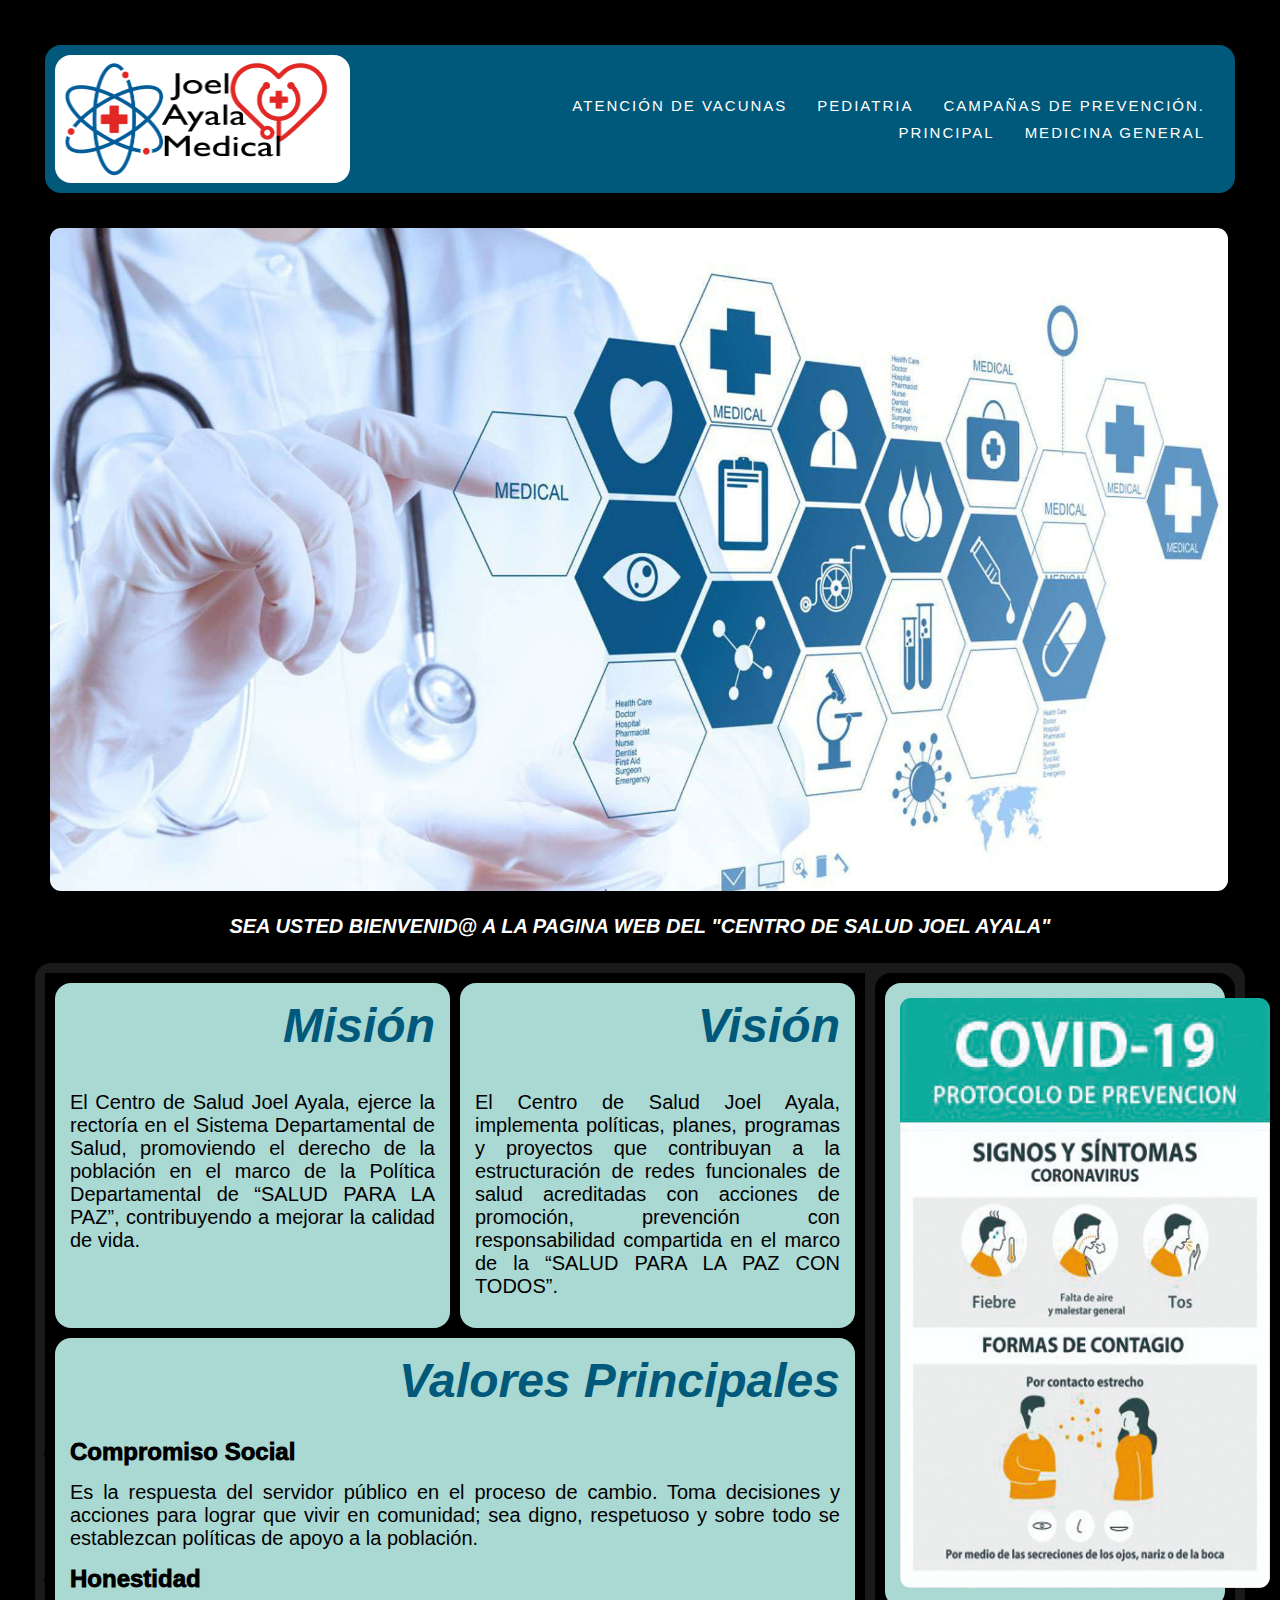
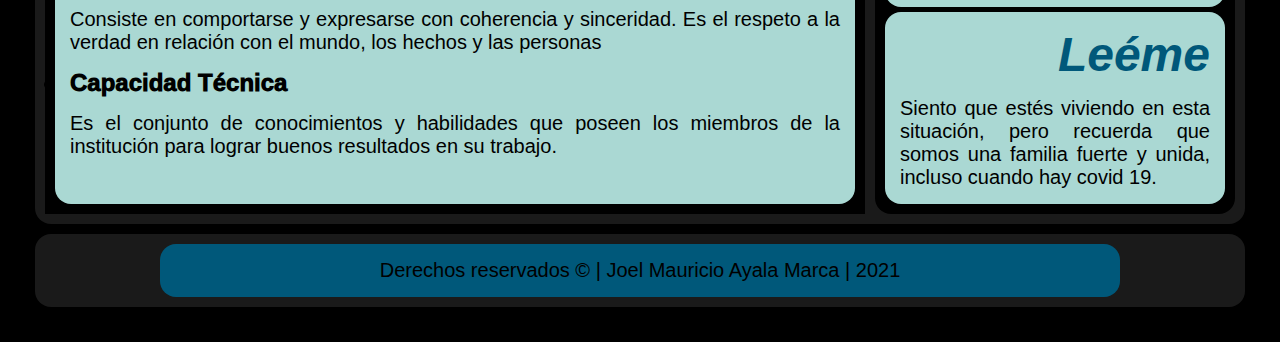
<file: index.html>
<!DOCTYPE html>
<html lang="en">
  <head>
    <meta charset="UTF-8" />
    <meta http-equiv="X-UA-Compatible" content="IE=edge" />
    <meta name="viewport" content="width=device-width, initial-scale=1.0" />
    <link rel="stylesheet" href="estilos/styles.css" />
    <title>Centro de Salud Joel Ayala</title>
  </head>
  <body>
    <div class="padre">
      <header class="header">
        <div class="menu">
          <img src="img/logo.png"/>

          <nav class="nav">
            <a href="pagsec/camp.html"> Campañas de Prevención. </a>
            <a href="pagsec/ped.html"> Pediatria </a>
            <a href="pagsec/atvac.html"> Atención de Vacunas </a>
            <a href="pagsec/medgral.html"> Medicina General </a>
            <a href="index.html"> Principal </a>
          </nav>
          
      </header>
      <div class="texto-principal">
        <img src="img/docpant.jpg"/>
        <h1> SEA USTED BIENVENID@ A LA PAGINA WEB DEL "CENTRO DE SALUD JOEL AYALA" </h1>
      </div>
      <section class="section">
        <div class="articulos">
          
          <article class="article">
           <h1>Misión</h1> <br>
              <p> 
              El Centro de Salud Joel Ayala, ejerce la rectoría en el Sistema Departamental de Salud, promoviendo el derecho de la población en el marco de la Política Departamental de “SALUD PARA LA PAZ”, contribuyendo a mejorar la calidad de vida.
              </p>
          </article>
          <article class="article">
            <h1>Visión</h1> <br>
              <p> 
                El Centro de Salud Joel Ayala, implementa políticas, planes, programas y proyectos que contribuyan a la estructuración de redes funcionales de salud acreditadas con acciones de promoción, prevención con responsabilidad compartida en el marco de la “SALUD PARA LA PAZ CON TODOS”.
              </p>
          </article>

          <nav class="navegacion">
           <h1>
             Valores Principales
           </h1>
           <p>
             <li>Compromiso Social</li>
             <p>
              Es la respuesta del servidor público en el proceso de cambio. Toma decisiones y acciones para lograr que vivir en comunidad; sea digno, respetuoso y sobre todo se establezcan políticas de apoyo a la población.
             </p>
             <li>Honestidad</li>
             <p>
              Consiste en comportarse y expresarse con coherencia y sinceridad. Es el respeto a la verdad en relación con el mundo, los hechos y las personas
             </p>
             <li>Capacidad Técnica</li>
             <p>
              Es el conjunto de conocimientos y habilidades que poseen los miembros de la institución para lograr buenos resultados en su trabajo.
             </p>
           </p>
         
          </nav>
        </div>
        <aside class="aside">
          <div class="publicidad">
            <img src="img/pub1.jpg"/>
          </div>
          <div class="publicidad">
            
            <h1>Leéme</h1>
            <p>
              Siento que estés viviendo en esta situación, pero recuerda que somos una familia fuerte y unida, incluso cuando hay covid 19.
            </p>
          </div>
        </aside>
      </section>
      <footer class="footer">
        <nav class="pie">
          <p>
            Derechos reservados © | Joel Mauricio Ayala Marca | 2021
          </p>
        </nav>
      </footer>
    </div>
  </body>
</html>
</file>
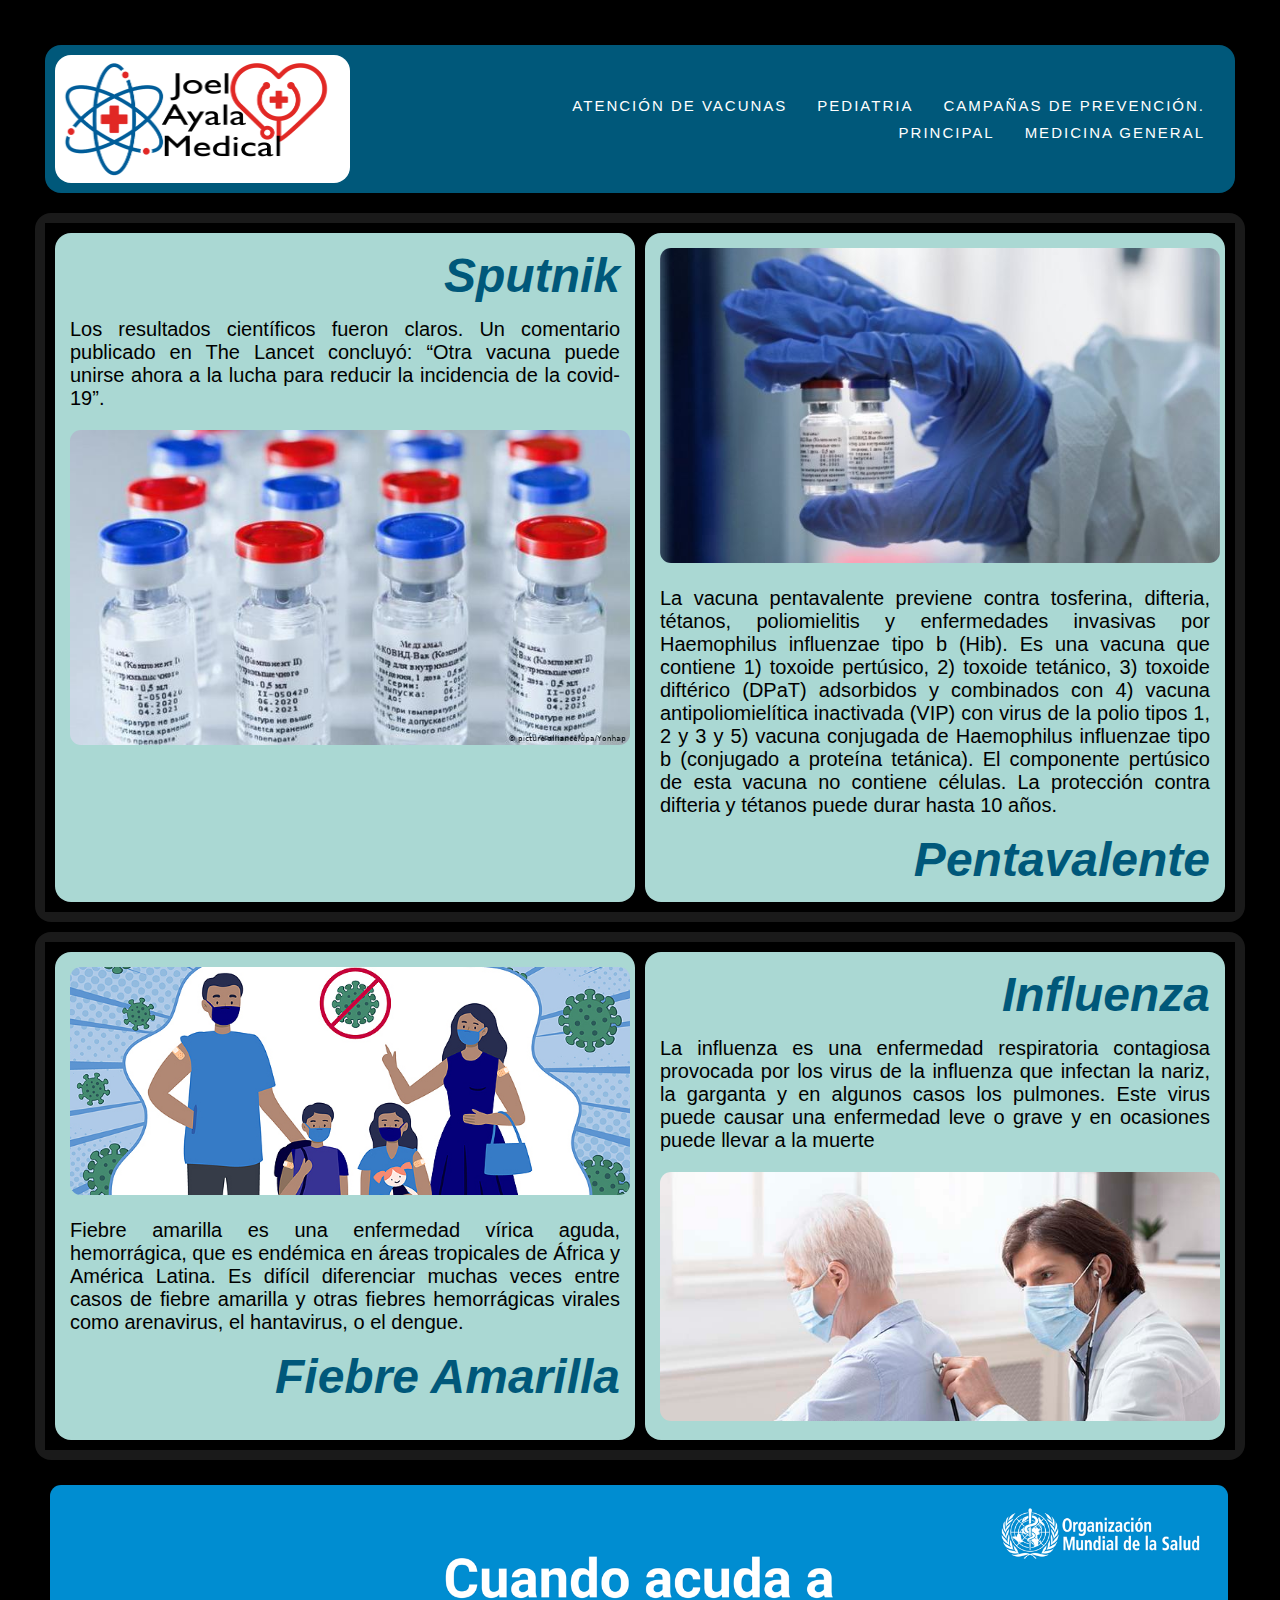
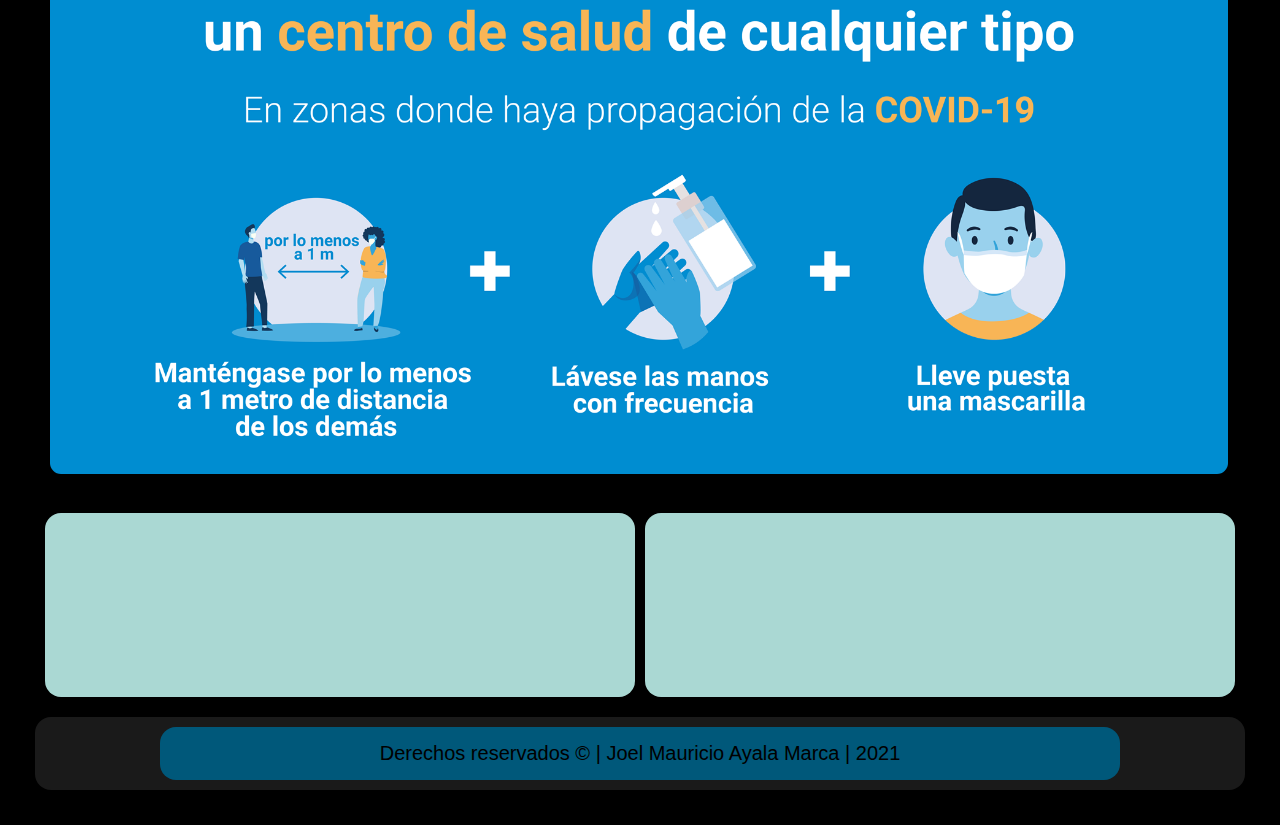
<file: pagsec/atvac.html>
<!DOCTYPE html>
<html lang="en">
  <head>
    <meta charset="UTF-8" />
    <meta http-equiv="X-UA-Compatible" content="IE=edge" />
    <meta name="viewport" content="width=device-width, initial-scale=1.0" />
    <link rel="stylesheet" href="../estilos/atvac.css" />
    <title>Atención Vacunas</title>
  </head>
  <body>
    <div class="padre">
      <header class="header">
        <div class="menu">
          <img src="../img/logo.png"/>

          <nav class="nav">
            <a href="camp.html"> Campañas de Prevención. </a>
            <a href="ped.html"> Pediatria </a>
            <a href="atvac.html"> Atención de Vacunas </a>
            <a href="medgral.html"> Medicina General </a>
            <a href="../index.html"> Principal </a>
          </nav>
          
      </header>
      
      <section class="section">
        <div class="articulos">
          <article class="article">
            <h1> Sputnik </h1>
            <p>
                Los resultados científicos fueron claros. Un comentario publicado en The Lancet concluyó: “Otra vacuna puede unirse ahora a la lucha para reducir la incidencia de la covid-19”. </p>
            <img src="../img/sput.jpg"/>
          </article>
          <article class="article">
            <img src="../img/pent.jpg" alt=""/>
            <p>La vacuna pentavalente previene contra tosferina, difteria, tétanos, poliomielitis y enfermedades invasivas por Haemophilus influenzae tipo b (Hib). Es una vacuna que contiene 1) toxoide pertúsico, 2) toxoide tetánico, 3) toxoide diftérico (DPaT) adsorbidos y combinados con 4) vacuna antipoliomielítica inactivada (VIP) con virus de la polio tipos 1, 2 y 3 y 5) vacuna conjugada de Haemophilus influenzae tipo b (conjugado a proteína tetánica). El componente pertúsico de esta vacuna no contiene células. La protección contra difteria y tétanos puede durar hasta 10 años. </p>
              <h1>Pentavalente
              </h1>
          </article>
        </div>
        
      </section>
      <section class="section">
        <div class="articulos">
          
          <article class="article">
            <img src="../img/flu-vaccine-more-important-775x315px.jpg" alt=""/>
            <p>Fiebre amarilla es una enfermedad vírica aguda, hemorrágica, que es endémica en áreas tropicales de África y América Latina. Es difícil diferenciar muchas veces entre casos de fiebre amarilla y otras fiebres hemorrágicas virales como arenavirus, el hantavirus, o el dengue.</p>
              <h1>
                Fiebre Amarilla
              </h1>
          </article>
          <article class="article">
            <h1> Influenza</h1>
            <p>La influenza es una enfermedad respiratoria contagiosa provocada por los virus de la influenza que infectan la nariz, la garganta y en algunos casos los pulmones. Este virus puede causar una enfermedad leve o grave y en ocasiones puede llevar a la muerte </p>
            <img src="../img/fie.jpg"/>
          </article>
        </div>
        
      </section>
     
        
      </section>
      <div class="texto-principal">
        <img src="../img/prev.png"/>
      </div>

      <div class="articulos">
        <article class="article">
            <iframe class="vd" src="https://www.youtube.com/embed/Jz3ydQV5HpI" title="YouTube video player" frameborder="0" allow="accelerometer; autoplay; clipboard-write; encrypted-media; gyroscope; picture-in-picture" allowfullscreen></iframe></article>
        <article class="article">
            <iframe class="vd" src="https://www.youtube.com/embed/eWMQWPQ8k1Y" title="YouTube video player" frameborder="0" allow="accelerometer; autoplay; clipboard-write; encrypted-media; gyroscope; picture-in-picture" allowfullscreen></iframe>
        </article>
      </div>

      <footer class="footer">
        <nav class="pie">
          <p>
            Derechos reservados © | Joel Mauricio Ayala Marca | 2021
          </p>
        </nav>
      </footer>
    </div>
  </body>
</html>
</file>
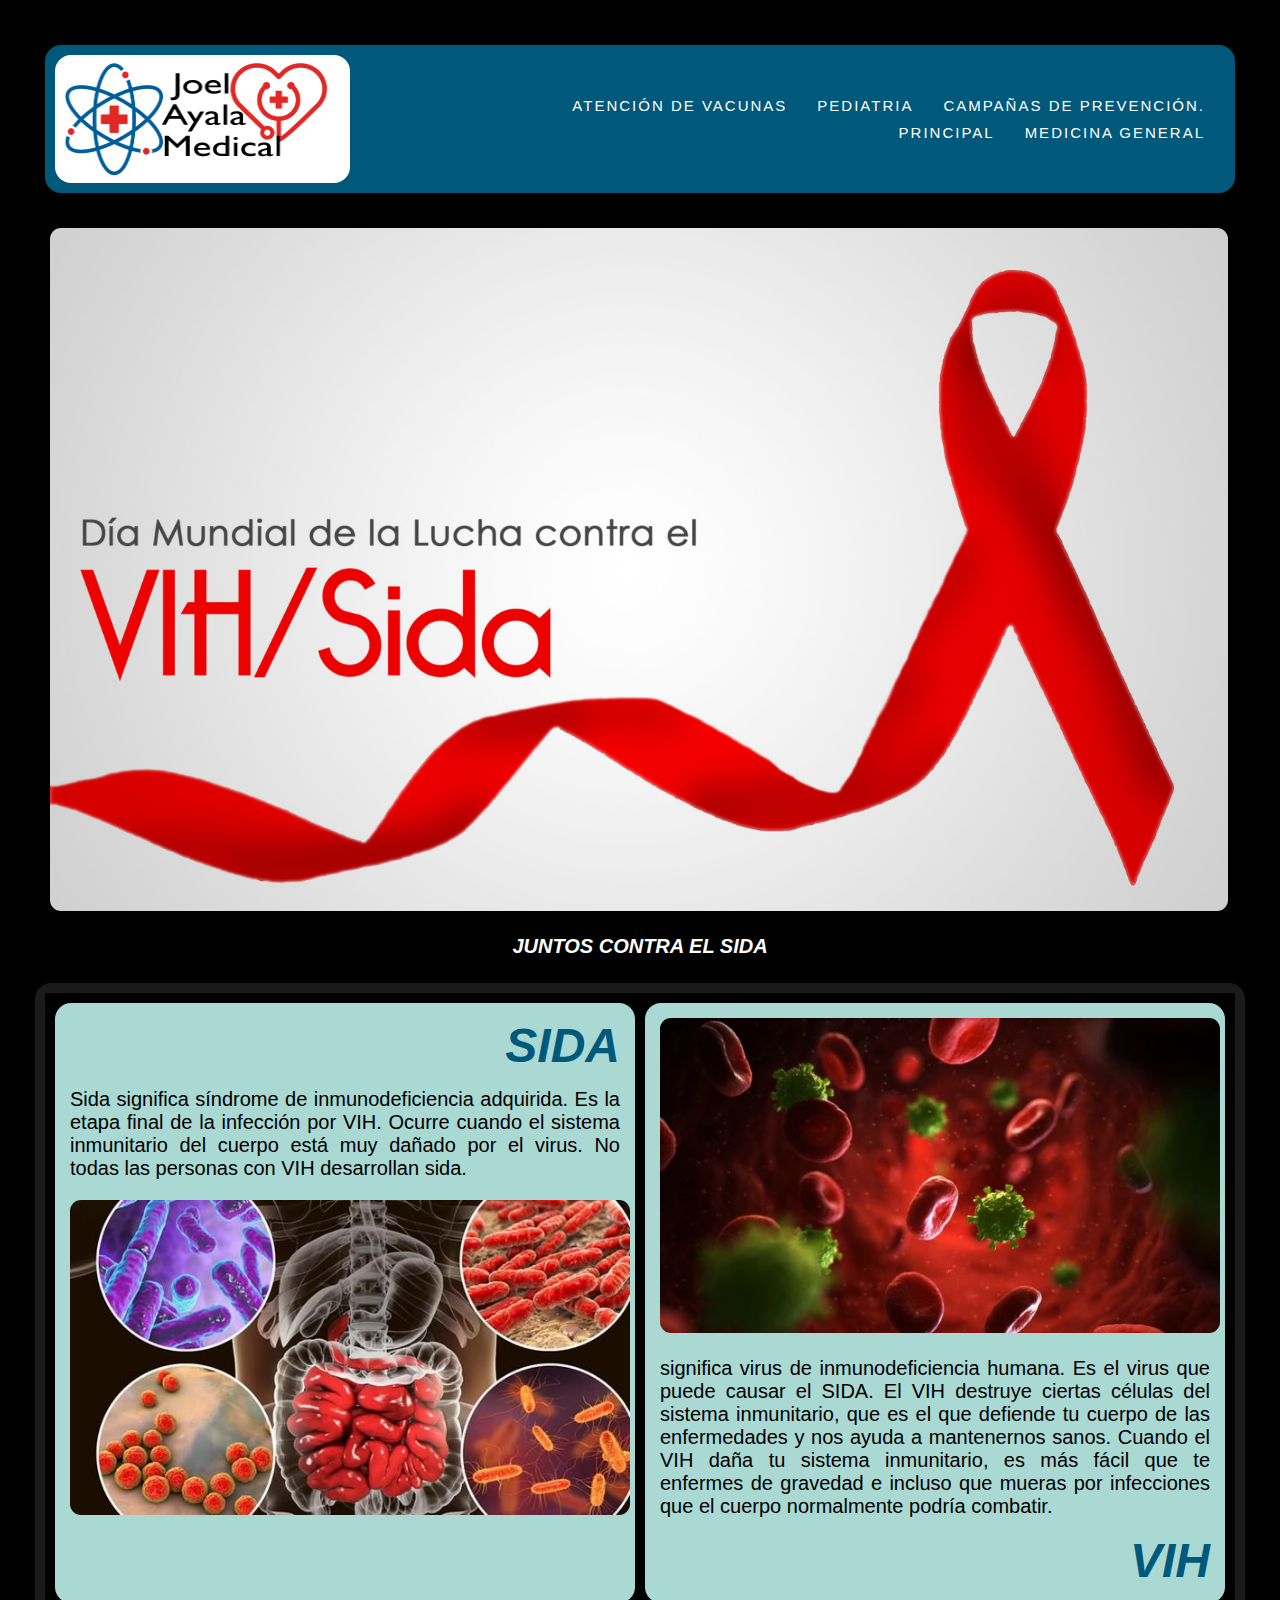
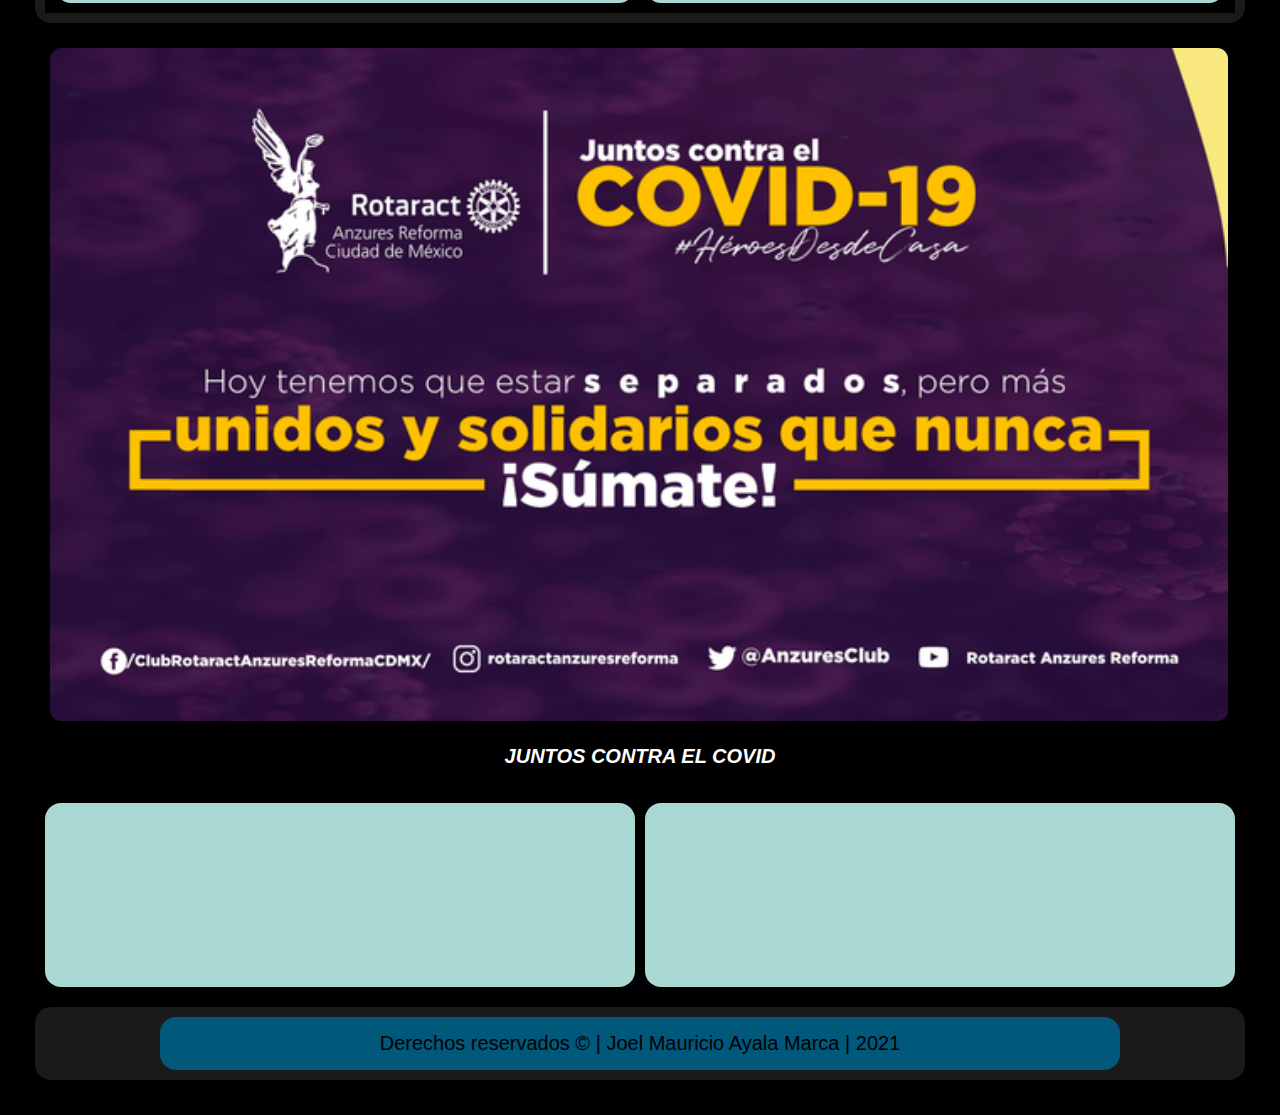
<file: pagsec/camp.html>
<!DOCTYPE html>
<html lang="en">
  <head>
    <meta charset="UTF-8" />
    <meta http-equiv="X-UA-Compatible" content="IE=edge" />
    <meta name="viewport" content="width=device-width, initial-scale=1.0" />
    <link rel="stylesheet" href="../estilos/camp.css" />
    <title>Campañas de prevención</title>
  </head>
  <body>
    <div class="padre">
      <header class="header">
        <div class="menu">
          <img src="../img/logo.png"/>

          <nav class="nav">
            <a href="camp.html"> Campañas de Prevención. </a>
            <a href="ped.html"> Pediatria </a>
            <a href="atvac.html"> Atención de Vacunas </a>
            <a href="medgral.html"> Medicina General </a>
            <a href="../index.html"> Principal </a>
          </nav>
          
      </header>
      
      <div class="texto-principal">
        <img src="../img/sid.jpg"/>
        <h1> JUNTOS CONTRA EL SIDA </h1>
      </div>

      <section class="section">
        <div class="articulos">
          <article class="article">
            <h1>SIDA</h1>
            <p>
                Sida significa síndrome de inmunodeficiencia adquirida. Es la etapa final de la infección por VIH. Ocurre cuando el sistema inmunitario del cuerpo está muy dañado por el virus. No todas las personas con VIH desarrollan sida.  </p>
            <img src="../img/sid2.jpg"/>
          </article>
          <article class="article">
            <img src="../img/sid3.jpg" alt=""/>
            <p>
                significa virus de inmunodeficiencia humana. Es el virus que puede causar el SIDA. El VIH destruye ciertas células del sistema inmunitario, que es el que defiende tu cuerpo de las enfermedades y nos ayuda a mantenernos sanos. Cuando el VIH daña tu sistema inmunitario, es más fácil que te enfermes de gravedad e incluso que mueras por infecciones que el cuerpo normalmente podría combatir.  </p>
              <h1>
                VIH
              </h1>
          </article>
        </div>
        
      </section>
      
      <div class="texto-principal">
        <img src="../img/gral.png"/>
        <h1> 
                JUNTOS CONTRA EL COVID
        </h1>
      </div>
      
      <div class="articulos">
        <article class="article">
            <iframe class="vd" src="https://www.youtube.com/embed/jFRFkncM0lk" title="YouTube video player" frameborder="0" allow="accelerometer; autoplay; clipboard-write; encrypted-media; gyroscope; picture-in-picture" allowfullscreen></iframe> </article>
        <article class="article">
            <iframe class="vd" src="https://www.youtube.com/embed/XLL9ygEm4fc" title="YouTube video player" frameborder="0" allow="accelerometer; autoplay; clipboard-write; encrypted-media; gyroscope; picture-in-picture" allowfullscreen></iframe>   </article>
      </div>
    

      


      <footer class="footer">
        <nav class="pie">
          <p>
            Derechos reservados © | Joel Mauricio Ayala Marca | 2021
          </p>
        </nav>
      </footer>
    </div>
  </body>
</html>
</file>
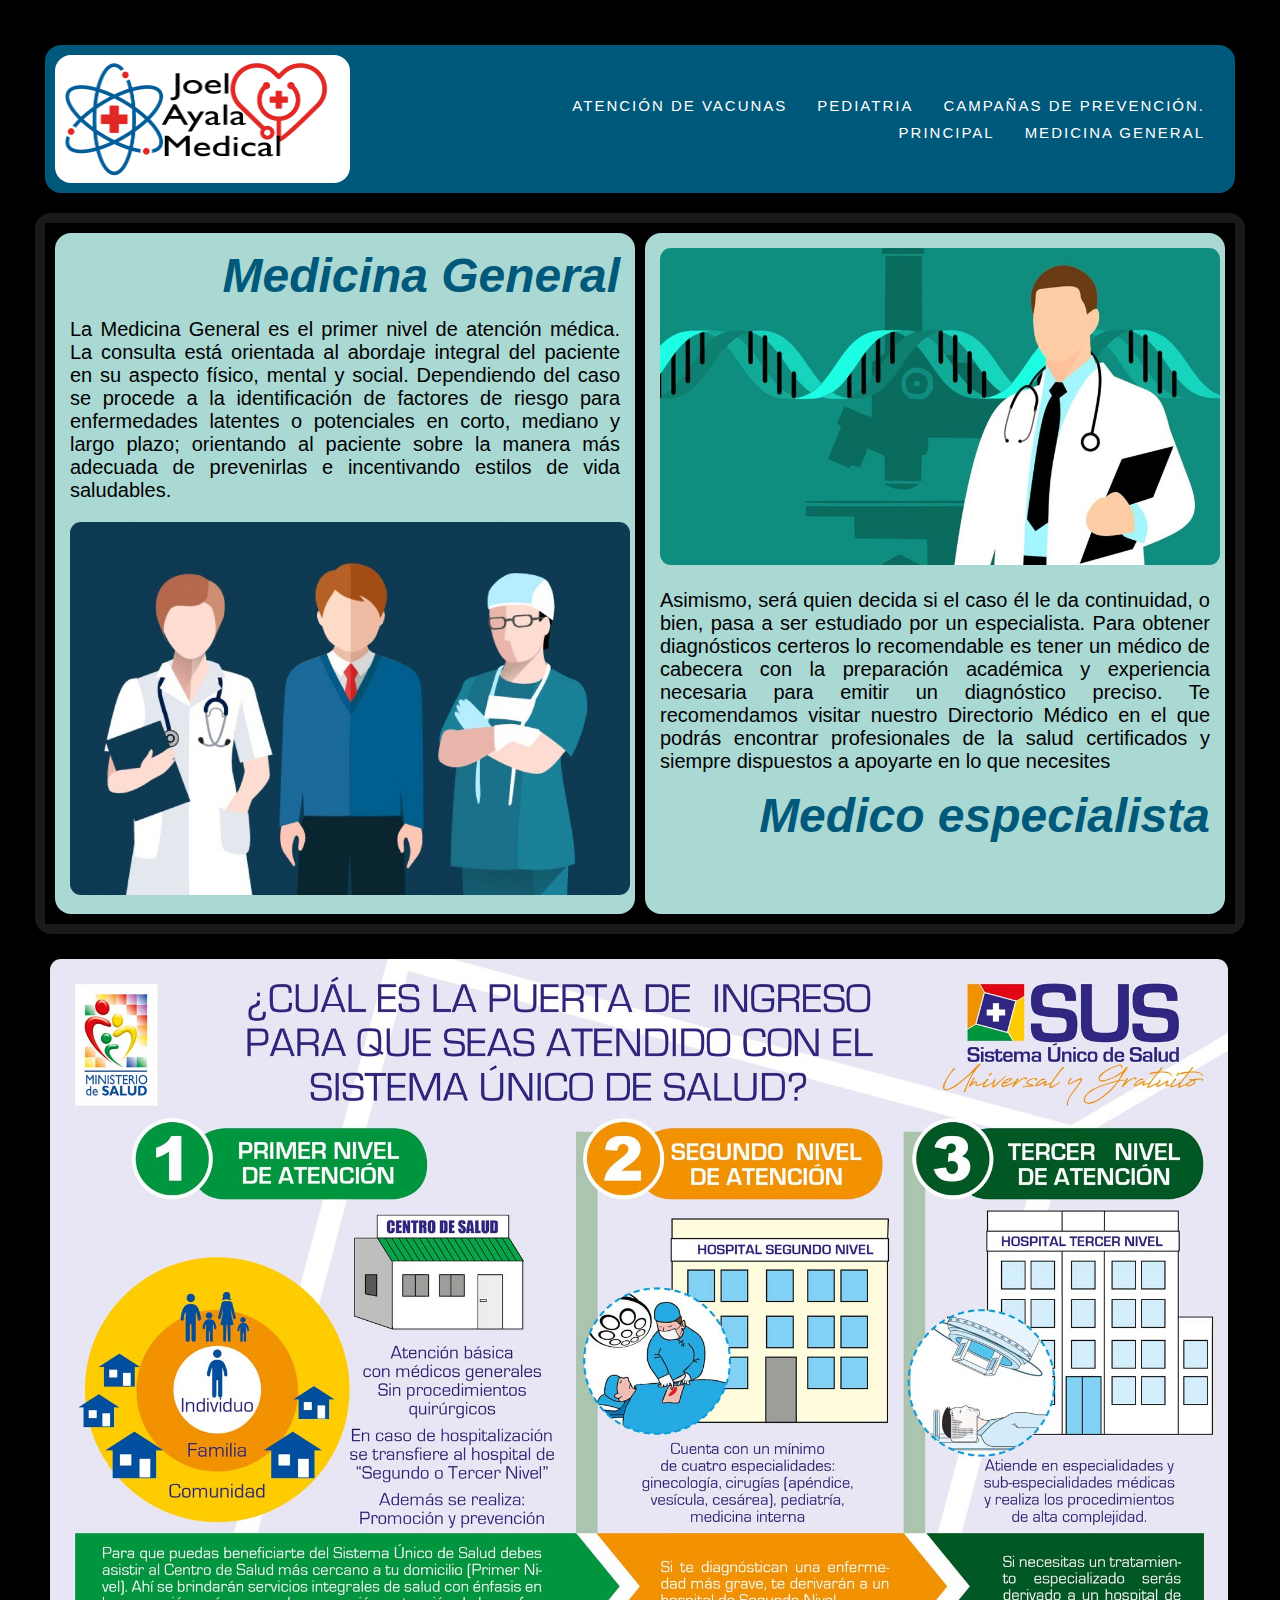
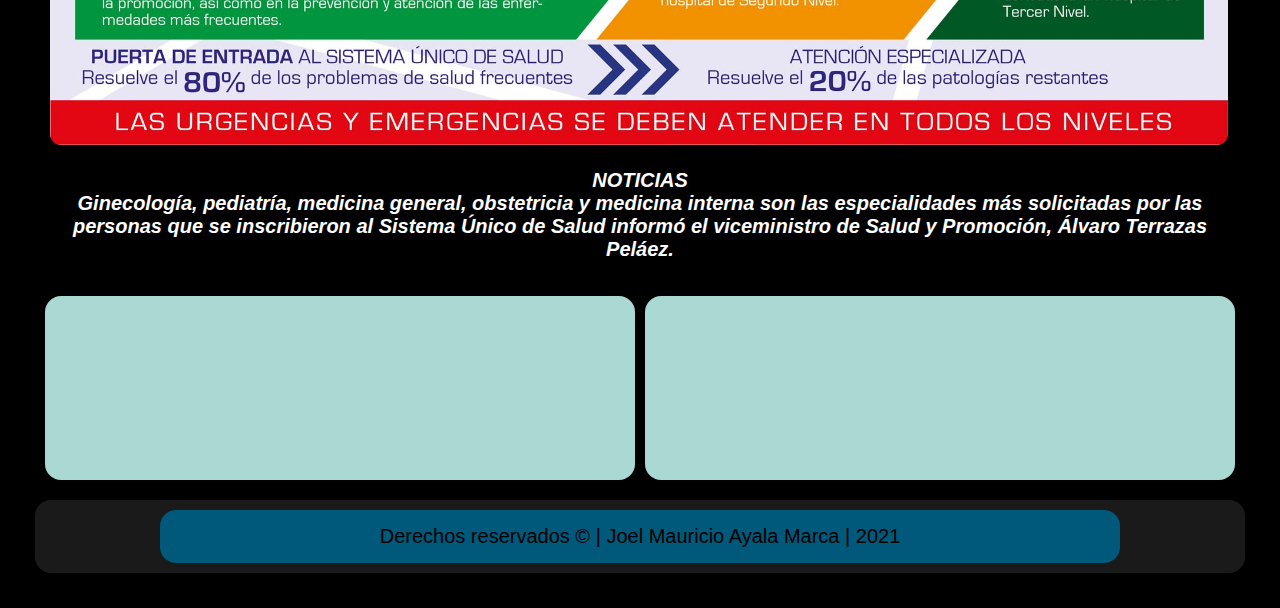
<file: pagsec/medgral.html>
<!DOCTYPE html>
<html lang="en">
  <head>
    <meta charset="UTF-8" />
    <meta http-equiv="X-UA-Compatible" content="IE=edge" />
    <meta name="viewport" content="width=device-width, initial-scale=1.0" />
    <link rel="stylesheet" href="../estilos/esmed.css" />
    <title>Medicina General</title>
  </head>
  <body>
    <div class="padre">
      <header class="header">
        <div class="menu">
          <img src="../img/logo.png"/>

          <nav class="nav">
            <a href="camp.html"> Campañas de Prevención. </a>
            <a href="ped.html"> Pediatria </a>
            <a href="atvac.html"> Atención de Vacunas </a>
            <a href="medgral.html"> Medicina General </a>
            <a href="../index.html"> Principal </a>
          </nav>
          
      </header>
      
      <section class="section">
        <div class="articulos">
          <article class="article">
            <h1>Medicina General</h1>
            <p>
              La Medicina General es el primer nivel de atención médica. La consulta está orientada al abordaje integral del paciente en su aspecto físico, mental y social. 

Dependiendo del caso se procede a la identificación de factores de riesgo para enfermedades latentes o potenciales en corto, mediano y largo plazo; orientando al paciente sobre la manera más adecuada de prevenirlas e incentivando estilos de vida saludables.
            </p>
            <img src="../img/med2.jpg"/>
          </article>
          <article class="article">
            <img src="../img/med3.jpg" alt=""/>
            <p>
              Asimismo, será quien decida si el caso él le da continuidad, o bien, pasa a ser estudiado por un especialista.

              Para obtener diagnósticos certeros lo recomendable es tener un médico de cabecera con la preparación académica y experiencia necesaria para emitir un diagnóstico preciso.
              
              Te recomendamos visitar nuestro Directorio Médico en el que podrás encontrar profesionales de la salud certificados y siempre dispuestos a apoyarte en lo que necesites
              </p>
              <h1>
                Medico especialista
              </h1>
          </article>
        </div>
        
      </section>
      <div class="texto-principal">
        <img src="../img/sus.jpg"/>
        <h1> NOTICIAS <br> Ginecología, pediatría, medicina general, obstetricia y medicina interna son las especialidades más solicitadas por las personas que se inscribieron al Sistema Único de Salud informó el viceministro de Salud y Promoción, Álvaro Terrazas Peláez. </h1>
        
      </div>

      <div class="articulos">
        <article class="article">
          <iframe class="vd" src="https://www.youtube.com/embed/6yTgUIbJRrQ" title="YouTube video player" frameborder="0" allow="accelerometer; autoplay; clipboard-write; encrypted-media; gyroscope; picture-in-picture" allowfullscreen></iframe>
        </article>
        <article class="article">
          <iframe class="vd" src="https://www.youtube.com/embed/ulcp9awmHjQ" title="YouTube video player" frameborder="0" allow="accelerometer; autoplay; clipboard-write; encrypted-media; gyroscope; picture-in-picture" allowfullscreen></iframe>
        </article>
      </div>

      <footer class="footer">
        <nav class="pie">
          <p>
            Derechos reservados © | Joel Mauricio Ayala Marca | 2021
          </p>
        </nav>
      </footer>
    </div>
  </body>
</html>
</file>
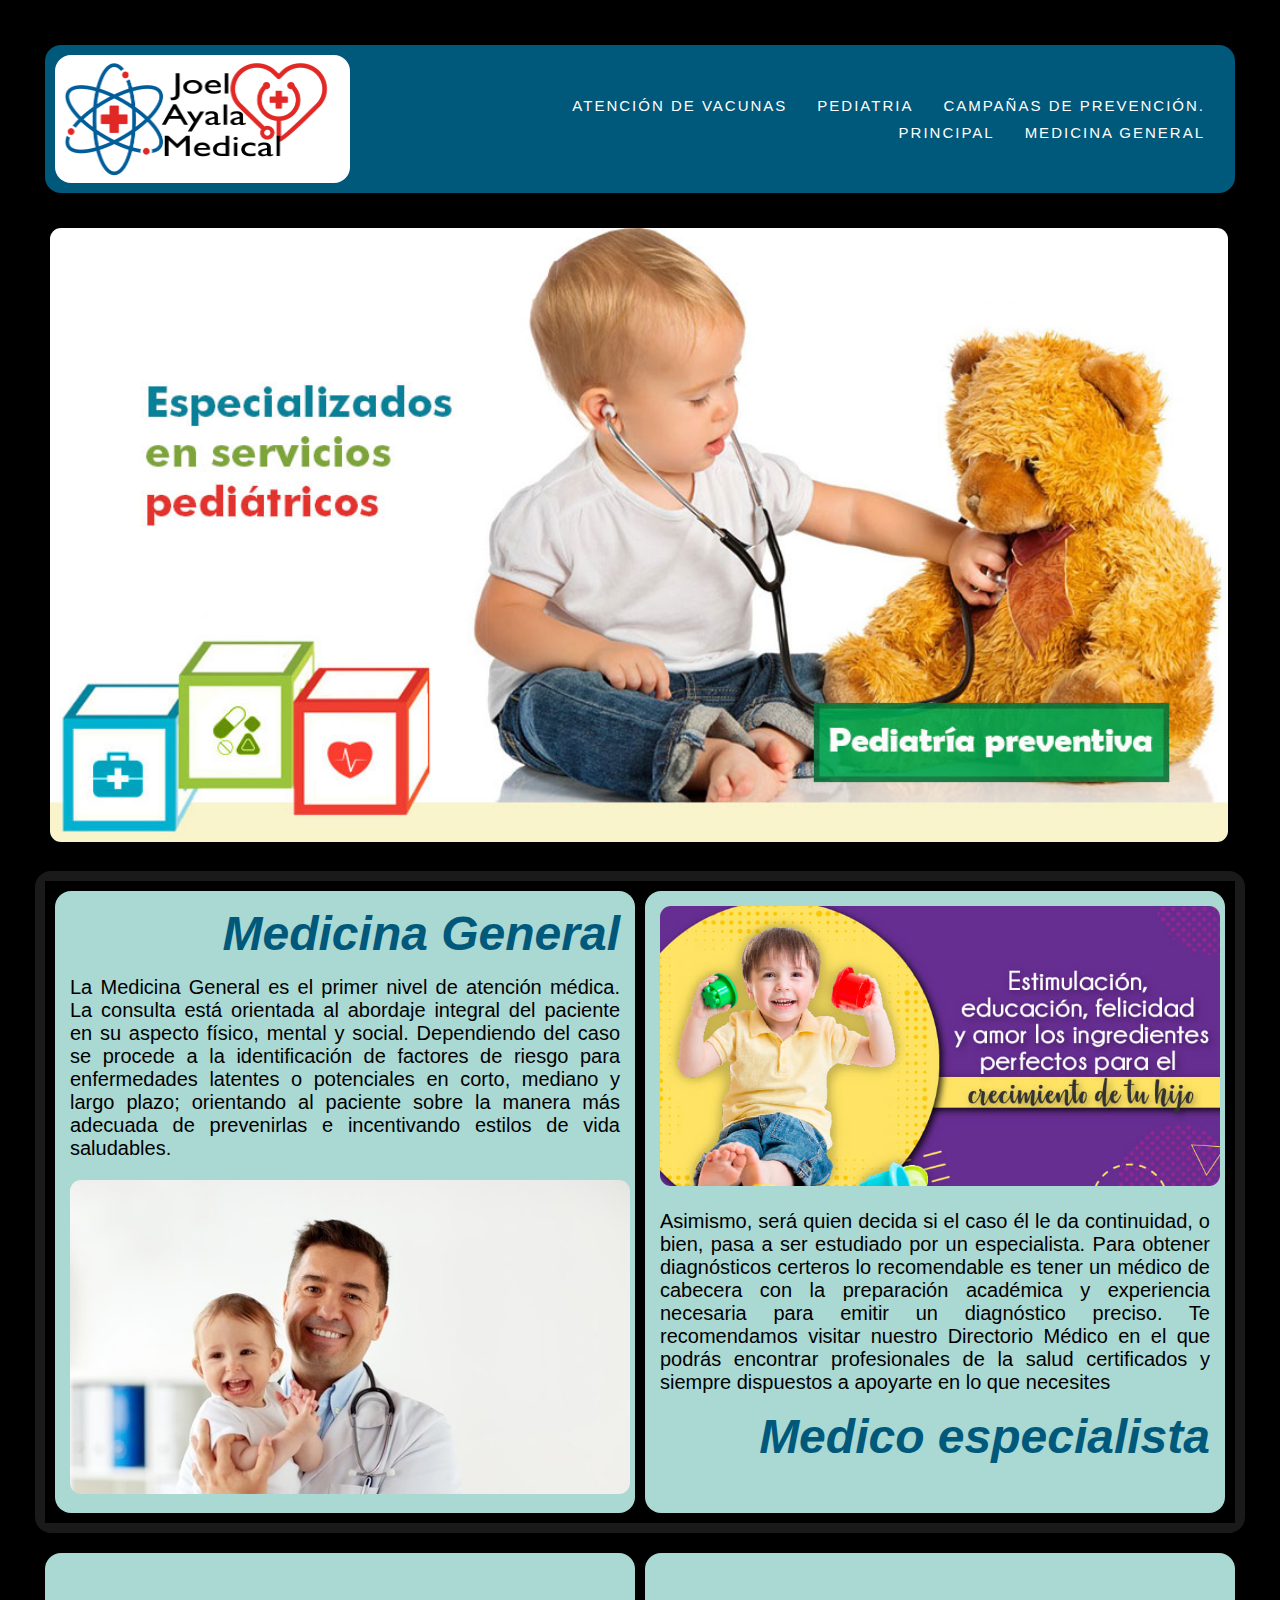
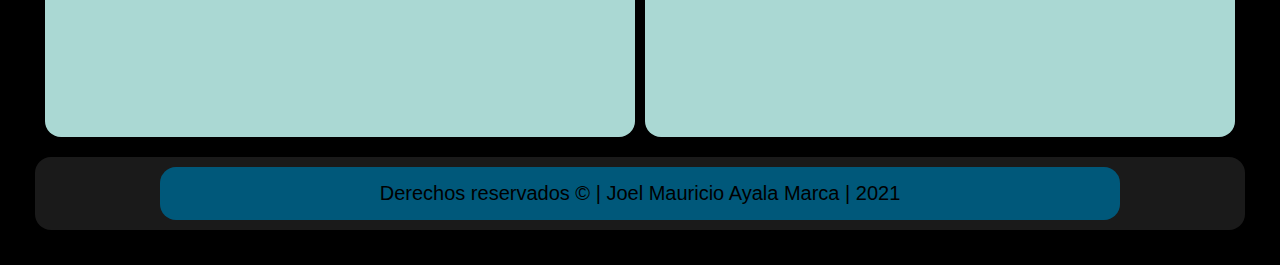
<file: pagsec/ped.html>
<!DOCTYPE html>
<html lang="en">
  <head>
    <meta charset="UTF-8" />
    <meta http-equiv="X-UA-Compatible" content="IE=edge" />
    <meta name="viewport" content="width=device-width, initial-scale=1.0" />
    <link rel="stylesheet" href="../estilos/ped.css" />
    <title>Pediatria</title>
  </head>
  <body>
    <div class="padre">
      <header class="header">
        <div class="menu">
          <img src="../img/logo.png"/>

          <nav class="nav">
            <a href="camp.html"> Campañas de Prevención. </a>
            <a href="ped.html"> Pediatria </a>
            <a href="atvac.html"> Atención de Vacunas </a>
            <a href="medgral.html"> Medicina General </a>
            <a href="../index.html"> Principal </a>
          </nav>
          
      </header>
      
      
      <div class="texto-principal">
        <img src="../img/ped.jpg"/>
        
      </div>
      <section class="section">
        <div class="articulos">
          <article class="article">
            <h1>Medicina General</h1>
            <p>
              La Medicina General es el primer nivel de atención médica. La consulta está orientada al abordaje integral del paciente en su aspecto físico, mental y social. 

Dependiendo del caso se procede a la identificación de factores de riesgo para enfermedades latentes o potenciales en corto, mediano y largo plazo; orientando al paciente sobre la manera más adecuada de prevenirlas e incentivando estilos de vida saludables.
            </p>
            <img src="../img/doc.jpg"/>
          </article>
          <article class="article">
            <img src="../img/ped2.jpg" alt=""/>
            <p>
              Asimismo, será quien decida si el caso él le da continuidad, o bien, pasa a ser estudiado por un especialista.

              Para obtener diagnósticos certeros lo recomendable es tener un médico de cabecera con la preparación académica y experiencia necesaria para emitir un diagnóstico preciso.
              
              Te recomendamos visitar nuestro Directorio Médico en el que podrás encontrar profesionales de la salud certificados y siempre dispuestos a apoyarte en lo que necesites
              </p>
              <h1>
                Medico especialista
              </h1>
          </article>
        </div>
        
      </section>

      <div class="articulos">
        <article class="article">
          <iframe class="vd" src="https://www.youtube.com/embed/6yTgUIbJRrQ" title="YouTube video player" frameborder="0" allow="accelerometer; autoplay; clipboard-write; encrypted-media; gyroscope; picture-in-picture" allowfullscreen></iframe>
        </article>
        <article class="article">
          <iframe class="vd" src="https://www.youtube.com/embed/ulcp9awmHjQ" title="YouTube video player" frameborder="0" allow="accelerometer; autoplay; clipboard-write; encrypted-media; gyroscope; picture-in-picture" allowfullscreen></iframe>
        </article>
      </div>

      <footer class="footer">
        <nav class="pie">
          <p>
            Derechos reservados © | Joel Mauricio Ayala Marca | 2021
          </p>
        </nav>
      </footer>
    </div>
  </body>
</html>
</file>
<file: estilos/styles.css>
*{
    margin: 5px;
    padding:5px;
    box-sizing: border-box;
}
body{
    background:#000;
    font-family: 'Gill Sans', 'Gill Sans MT', Calibri, 'Trebuchet MS', sans-serif;
}
a{
    text-decoration:none;
}
p{
    text-align: justify;
    font-family: 'Gill Sans', 'Gill Sans MT', Calibri, 'Trebuchet MS', sans-serif;
    font-size: 1.5em;
}
.padre{
    display: flex;
    flex-flow: column nowrap;
}
.header{
    background:#000;
    display: flex;
    flex-flow: column nowrap;
    border-radius: 1em;
}
    .menu{
        background:#00587a;
        display: flex;
        flex-flow: row nowrap;
        align-items: center;
        border-radius: 1em;
    }
    .menu img{
        position: inherit;
        width:25%;  
        height:8em;  
        border-radius:1em;
        background:rgb(255, 255, 255);
    }
    .logo{
        background:#fbe0c4;
        flex:1 1 auto;
    }
    .nav{
        flex:6 1 auto;
    }
        .nav a{
            font-size:15px;
            text-transform:uppercase;
            padding:0 10px;
            letter-spacing: 2px;
            color:white;
            float:right;
        }
        .nav a:hover{
            color :rgb(90, 180, 202);
        }
    .texto-principal{
        background:#000;
        align-items:center;
        border-radius: 1em;
    }
    .texto-principal img{
        width: 99%;
        border-radius: 1em;
    }
    .texto-principal h1{
        font-family:'Gill Sans', 'Gill Sans MT', Calibri, 'Trebuchet MS', sans-serif;
        text-align: center;
        color:#fff;
        font-style: italic;
    }
.section{
    background:rgba(255,255,255,.1);
    display:flex;
    border-radius: 1em;
}
    .articulos{
        background:#000 ;
        flex: 2 1 auto;
        display: flex;
        flex-flow: row wrap;

    }
    .article{
        background:#aad8d3 ;
        flex:1 1 auto;
        width:40%;
        border-radius: 1em;
    }
    .article h1{
        font-family:'Gill Sans', 'Gill Sans MT', Calibri, 'Trebuchet MS', sans-serif;
        text-align: right;
        color:#00587a;
        font-style: italic;
        font-size: 3em;
    }
    .navegacion{
        background:#aad8d3;
        flex: 1 1 100%;
        border-radius: 1em;
    }
    .navegacion h1{
        font-family:'Gill Sans', 'Gill Sans MT', Calibri, 'Trebuchet MS', sans-serif;
        text-align: right;
        color:#00587a;
        font-style: italic;
        font-size: 3em;
        
    }
    .navegacion li{
        text-align: justify;
        font-family: 'Gill Sans', 'Gill Sans MT', Calibri, 'Trebuchet MS', sans-serif;
        font-size: 1.5em;
        font-weight: 1000;
    }
    .aside{
        background:#000;
        flex:1 1 auto;
        width:30%;
        border-radius: 1em;
    }
    .publicidad{
        background:#aad8d3;
        border-radius:1em;
    }
    .publicidad img{
        width:min-content;
        width:380px;
        height:600px;
        border-radius: 1em;
    }
    .publicidad h1{
        font-family:'Gill Sans', 'Gill Sans MT', Calibri, 'Trebuchet MS', sans-serif;
        text-align: right;
        color:#00587a;
        font-style: italic;
        font-size: 3em;
    }
    
.footer{
    background:rgba(255,255,255,.1);
    display: flex;
    justify-content: center;
    border-radius: 1em;
}
    .pie{
        background: #00587a;
        width:80%;
        border-radius: 1em;
    }
    .pie p{
        text-align: center;
    }

@media all and (max-width: 1000px){
    .nav a{
        font-size:15px;
    }
        .publicidad img{
            width:min-content;
            width:100%;
            border-radius: 1em;
        }
}
@media all and (max-width:400px){
    .aside{
        flex-direction: column;
        width: 100%;
    }
    .aside img{
        width: 100%;
    }
    .menu{
        flex-direction:column;
        height: auto;
    }
    .menu img{
        width:100%;
        height:8em;
    }
    .nav a{
        font-size:15px;
    }

    .aside{
        display:flex;
        justify-content:center;
    }
    .section {
        flex-direction: column;
    }
    .article{
        flex-direction: column;
        width: 100%;
    }
    .articulos{
        flex-direction: column;
        height:auto;
        flex:auto;
    }
    .navegacion li{
        font-size: 20px;
    }
}
p{
    font-size:20px;
}
h1{
    font-size:20px;
}
</file>
<file: estilos/atvac.css>
*{
    margin: 5px;
    padding:5px;
    box-sizing: border-box;
}
body{
    background:#000;
    font-family: 'Gill Sans', 'Gill Sans MT', Calibri, 'Trebuchet MS', sans-serif;
}
a{
    text-decoration:none;
}
p{
    text-align: justify;
    font-family: 'Gill Sans', 'Gill Sans MT', Calibri, 'Trebuchet MS', sans-serif;
    font-size: 1.5em;
}
.padre{
    display: flex;
    flex-flow: column nowrap;
}
.header{
    background:#000;
    display: flex;
    flex-flow: column nowrap;
    border-radius: 1em;
}
    .menu{
        background:#00587a;
        display: flex;
        flex-flow: row nowrap;
        align-items: center;
        border-radius: 1em;
    }
    .menu img{
        position: inherit;
        width:25%;  
        height:8em;  
        border-radius:1em;
        background:rgb(255, 255, 255);
    }
    .logo{
        background:#fbe0c4;
        flex:1 1 auto;
    }
    .nav{
        flex:6 1 auto;
    }
        .nav a{
            font-size:15px;
            text-transform:uppercase;
            padding:0 10px;
            letter-spacing: 2px;
            color:white;
            float:right;
        }
        .nav a:hover{
            color :rgb(90, 180, 202);
        }
    .texto-principal{
        background:#000;
        align-items:center;
        border-radius: 1em;
    }
    .texto-principal img{
        width: 99%;
        border-radius: 1em;
    }
    .texto-principal h1{
        font-family:'Gill Sans', 'Gill Sans MT', Calibri, 'Trebuchet MS', sans-serif;
        text-align: center;
        color:#fff;
        font-style: italic;
    }
.section{
    background:rgba(255,255,255,.1);
    display:flex;
    border-radius: 1em;
}
    .articulos{
        background:#000 ;
        flex: 2 1 auto;
        display: flex;
        flex-flow: row wrap;

    }
    .article{
        background:#aad8d3 ;
        flex:1 1 auto;
        width:40%;
        border-radius: 1em;
    }
    .article h1{
        font-family:'Gill Sans', 'Gill Sans MT', Calibri, 'Trebuchet MS', sans-serif;
        text-align: right;
        color:#00587a;
        font-style: italic;
        font-size: 3em;
    }
    .article img{
        width:100%;
        border-radius: 1em;
    }
    .navegacion{
        background:#aad8d3;
        flex: 1 1 100%;
        border-radius: 1em;
    }
    .navegacion h1{
        font-family:'Gill Sans', 'Gill Sans MT', Calibri, 'Trebuchet MS', sans-serif;
        text-align: right;
        color:#00587a;
        font-style: italic;
        font-size: 3em;
        
    }
    .navegacion li{
        text-align: justify;
        font-family: 'Gill Sans', 'Gill Sans MT', Calibri, 'Trebuchet MS', sans-serif;
        font-size: 1.5em;
        font-weight: 1000;
    }
    .aside{
        background:#000;
        flex:1 1 auto;
        width:30%;
        border-radius: 1em;
    }
    .publicidad{
        background:#aad8d3;
        border-radius:1em;
    }
    .publicidad img{
        width:min-content;
        width:380px;
        height:600px;
        border-radius: 1em;
    }
    .publicidad h1{
        font-family:'Gill Sans', 'Gill Sans MT', Calibri, 'Trebuchet MS', sans-serif;
        text-align: right;
        color:#00587a;
        font-style: italic;
        font-size: 3em;
    }
    .vd{
        width:100%;
    }
    
.footer{
    background:rgba(255,255,255,.1);
    display: flex;
    justify-content: center;
    border-radius: 1em;
}
    .pie{
        background: #00587a;
        width:80%;
        border-radius: 1em;
    }
    .pie p{
        text-align: center;
    }

@media all and (max-width: 1000px){
    .nav a{
        font-size:15px;
    }
        .publicidad img{
            width:min-content;
            width:100%;
            border-radius: 1em;
        }
}
@media all and (max-width:400px){
    .aside{
        flex-direction: column;
        width: 100%;
    }
    .aside img{
        width: 100%;
    }
    .menu{
        flex-direction:column;
        height: auto;
    }
    .menu img{
        width:100%;
        height:8em;
    }
    .nav a{
        font-size:15px;
    }

    .aside{
        display:flex;
        justify-content:center;
    }
    .section {
        flex-direction: column;
    }
    .article{
        flex-direction: column;
        width: 100%;
    }
    .articulos{
        flex-direction: column;
        height:auto;
        flex:auto;
    }
    .navegacion li{
        font-size: 20px;
    }
}
p{
    font-size:20px;
}
h1{
    font-size:20px;
}
</file>
<file: estilos/camp.css>
*{
    margin: 5px;
    padding:5px;
    box-sizing: border-box;
}
body{
    background:#000;
    font-family: 'Gill Sans', 'Gill Sans MT', Calibri, 'Trebuchet MS', sans-serif;
}
a{
    text-decoration:none;
}
p{
    text-align: justify;
    font-family: 'Gill Sans', 'Gill Sans MT', Calibri, 'Trebuchet MS', sans-serif;
    font-size: 1.5em;
}
.padre{
    display: flex;
    flex-flow: column nowrap;
}
.header{
    background:#000;
    display: flex;
    flex-flow: column nowrap;
    border-radius: 1em;
}
    .menu{
        background:#00587a;
        display: flex;
        flex-flow: row nowrap;
        align-items: center;
        border-radius: 1em;
    }
    .menu img{
        position: inherit;
        width:25%;  
        height:8em;  
        border-radius:1em;
        background:rgb(255, 255, 255);
    }
    .logo{
        background:#fbe0c4;
        flex:1 1 auto;
    }
    .nav{
        flex:6 1 auto;
    }
        .nav a{
            font-size:15px;
            text-transform:uppercase;
            padding:0 10px;
            letter-spacing: 2px;
            color:white;
            float:right;
        }
        .nav a:hover{
            color :rgb(90, 180, 202);
        }
    .texto-principal{
        background:#000;
        align-items:center;
        border-radius: 1em;
    }
    .texto-principal img{
        width: 99%;
        border-radius: 1em;
    }
    .texto-principal h1{
        font-family:'Gill Sans', 'Gill Sans MT', Calibri, 'Trebuchet MS', sans-serif;
        text-align: center;
        color:#fff;
        font-style: italic;
    }
.section{
    background:rgba(255,255,255,.1);
    display:flex;
    border-radius: 1em;
}
    .articulos{
        background:#000 ;
        flex: 2 1 auto;
        display: flex;
        flex-flow: row wrap;

    }
    .article{
        background:#aad8d3 ;
        flex:1 1 auto;
        width:40%;
        border-radius: 1em;
    }
    .article h1{
        font-family:'Gill Sans', 'Gill Sans MT', Calibri, 'Trebuchet MS', sans-serif;
        text-align: right;
        color:#00587a;
        font-style: italic;
        font-size: 3em;
    }
    .article img{
        width:100%;
        border-radius: 1em;
    }
    .navegacion{
        background:#aad8d3;
        flex: 1 1 100%;
        border-radius: 1em;
    }
    .navegacion h1{
        font-family:'Gill Sans', 'Gill Sans MT', Calibri, 'Trebuchet MS', sans-serif;
        text-align: right;
        color:#00587a;
        font-style: italic;
        font-size: 3em;
        
    }
    .navegacion li{
        text-align: justify;
        font-family: 'Gill Sans', 'Gill Sans MT', Calibri, 'Trebuchet MS', sans-serif;
        font-size: 1.5em;
        font-weight: 1000;
    }
    .aside{
        background:#000;
        flex:1 1 auto;
        width:30%;
        border-radius: 1em;
    }
    .publicidad{
        background:#aad8d3;
        border-radius:1em;
    }
    .publicidad img{
        width:min-content;
        width:380px;
        height:600px;
        border-radius: 1em;
    }
    .publicidad h1{
        font-family:'Gill Sans', 'Gill Sans MT', Calibri, 'Trebuchet MS', sans-serif;
        text-align: right;
        color:#00587a;
        font-style: italic;
        font-size: 3em;
    }
    .vd{
        width:100%;
    }
    
.footer{
    background:rgba(255,255,255,.1);
    display: flex;
    justify-content: center;
    border-radius: 1em;
}
    .pie{
        background: #00587a;
        width:80%;
        border-radius: 1em;
    }
    .pie p{
        text-align: center;
    }

@media all and (max-width: 1000px){
    .nav a{
        font-size:15px;
    }
        .publicidad img{
            width:min-content;
            width:100%;
            border-radius: 1em;
        }
}
@media all and (max-width:400px){
    .aside{
        flex-direction: column;
        width: 100%;
    }
    .aside img{
        width: 100%;
    }
    .menu{
        flex-direction:column;
        height: auto;
    }
    .menu img{
        width:100%;
        height:8em;
    }
    .nav a{
        font-size:15px;
    }

    .aside{
        display:flex;
        justify-content:center;
    }
    .section {
        flex-direction: column;
    }
    .article{
        flex-direction: column;
        width: 100%;
    }
    .articulos{
        flex-direction: column;
        height:auto;
        flex:auto;
    }
    .navegacion li{
        font-size: 20px;
    }
}
p{
    font-size:20px;
}
h1{
    font-size:20px;
}
</file>
<file: estilos/esmed.css>
*{
    margin: 5px;
    padding:5px;
    box-sizing: border-box;
}
body{
    background:#000;
    font-family: 'Gill Sans', 'Gill Sans MT', Calibri, 'Trebuchet MS', sans-serif;
}
a{
    text-decoration:none;
}
p{
    text-align: justify;
    font-family: 'Gill Sans', 'Gill Sans MT', Calibri, 'Trebuchet MS', sans-serif;
    font-size: 1.5em;
}
.padre{
    display: flex;
    flex-flow: column nowrap;
}
.header{
    background:#000;
    display: flex;
    flex-flow: column nowrap;
    border-radius: 1em;
}
    .menu{
        background:#00587a;
        display: flex;
        flex-flow: row nowrap;
        align-items: center;
        border-radius: 1em;
    }
    .menu img{
        position: inherit;
        width:25%;  
        height:8em;  
        border-radius:1em;
        background:rgb(255, 255, 255);
    }
    .logo{
        background:#fbe0c4;
        flex:1 1 auto;
    }
    .nav{
        flex:6 1 auto;
    }
        .nav a{
            font-size:15px;
            text-transform:uppercase;
            padding:0 10px;
            letter-spacing: 2px;
            color:white;
            float:right;
        }
        .nav a:hover{
            color :rgb(90, 180, 202);
        }
    .texto-principal{
        background:#000;
        align-items:center;
        border-radius: 1em;
    }
    .texto-principal img{
        width: 99%;
        border-radius: 1em;
    }
    .texto-principal h1{
        font-family:'Gill Sans', 'Gill Sans MT', Calibri, 'Trebuchet MS', sans-serif;
        text-align: center;
        color:#fff;
        font-style: italic;
    }
.section{
    background:rgba(255,255,255,.1);
    display:flex;
    border-radius: 1em;
}
    .articulos{
        background:#000 ;
        flex: 2 1 auto;
        display: flex;
        flex-flow: row wrap;

    }
    .article{
        background:#aad8d3 ;
        flex:1 1 auto;
        width:40%;
        border-radius: 1em;
    }
    .article h1{
        font-family:'Gill Sans', 'Gill Sans MT', Calibri, 'Trebuchet MS', sans-serif;
        text-align: right;
        color:#00587a;
        font-style: italic;
        font-size: 3em;
    }
    .article img{
        width:100%;
        border-radius: 1em;
    }
    .navegacion{
        background:#aad8d3;
        flex: 1 1 100%;
        border-radius: 1em;
    }
    .navegacion h1{
        font-family:'Gill Sans', 'Gill Sans MT', Calibri, 'Trebuchet MS', sans-serif;
        text-align: right;
        color:#00587a;
        font-style: italic;
        font-size: 3em;
        
    }
    .navegacion li{
        text-align: justify;
        font-family: 'Gill Sans', 'Gill Sans MT', Calibri, 'Trebuchet MS', sans-serif;
        font-size: 1.5em;
        font-weight: 1000;
    }
    .aside{
        background:#000;
        flex:1 1 auto;
        width:30%;
        border-radius: 1em;
    }
    .publicidad{
        background:#aad8d3;
        border-radius:1em;
    }
    .publicidad img{
        width:min-content;
        width:380px;
        height:600px;
        border-radius: 1em;
    }
    .publicidad h1{
        font-family:'Gill Sans', 'Gill Sans MT', Calibri, 'Trebuchet MS', sans-serif;
        text-align: right;
        color:#00587a;
        font-style: italic;
        font-size: 3em;
    }
    .vd{
        width:100%;
    }
    
.footer{
    background:rgba(255,255,255,.1);
    display: flex;
    justify-content: center;
    border-radius: 1em;
}
    .pie{
        background: #00587a;
        width:80%;
        border-radius: 1em;
    }
    .pie p{
        text-align: center;
    }

@media all and (max-width: 1000px){
    .nav a{
        font-size:15px;
    }
        .publicidad img{
            width:min-content;
            width:100%;
            border-radius: 1em;
        }
}
@media all and (max-width:400px){
    .aside{
        flex-direction: column;
        width: 100%;
    }
    .aside img{
        width: 100%;
    }
    .menu{
        flex-direction:column;
        height: auto;
    }
    .menu img{
        width:100%;
        height:8em;
    }
    .nav a{
        font-size:15px;
    }

    .aside{
        display:flex;
        justify-content:center;
    }
    .section {
        flex-direction: column;
    }
    .article{
        flex-direction: column;
        width: 100%;
    }
    .articulos{
        flex-direction: column;
        height:auto;
        flex:auto;
    }
    .navegacion li{
        font-size: 20px;
    }
}
p{
    font-size:20px;
}
h1{
    font-size:20px;
}
</file>
<file: estilos/ped.css>
*{
    margin: 5px;
    padding:5px;
    box-sizing: border-box;
}
body{
    background:#000;
    font-family: 'Gill Sans', 'Gill Sans MT', Calibri, 'Trebuchet MS', sans-serif;
}
a{
    text-decoration:none;
}
p{
    text-align: justify;
    font-family: 'Gill Sans', 'Gill Sans MT', Calibri, 'Trebuchet MS', sans-serif;
    font-size: 1.5em;
}
.padre{
    display: flex;
    flex-flow: column nowrap;
}
.header{
    background:#000;
    display: flex;
    flex-flow: column nowrap;
    border-radius: 1em;
}
    .menu{
        background:#00587a;
        display: flex;
        flex-flow: row nowrap;
        align-items: center;
        border-radius: 1em;
    }
    .menu img{
        position: inherit;
        width:25%;  
        height:8em;  
        border-radius:1em;
        background:rgb(255, 255, 255);
    }
    .logo{
        background:#fbe0c4;
        flex:1 1 auto;
    }
    .nav{
        flex:6 1 auto;
    }
        .nav a{
            font-size:15px;
            text-transform:uppercase;
            padding:0 10px;
            letter-spacing: 2px;
            color:white;
            float:right;
        }
        .nav a:hover{
            color :rgb(90, 180, 202);
        }
    .texto-principal{
        background:#000;
        align-items:center;
        border-radius: 1em;
    }
    .texto-principal img{
        width: 99%;
        border-radius: 1em;
    }
    .texto-principal h1{
        font-family:'Gill Sans', 'Gill Sans MT', Calibri, 'Trebuchet MS', sans-serif;
        text-align: center;
        color:#fff;
        font-style: italic;
    }
.section{
    background:rgba(255,255,255,.1);
    display:flex;
    border-radius: 1em;
}
    .articulos{
        background:#000 ;
        flex: 2 1 auto;
        display: flex;
        flex-flow: row wrap;

    }
    .article{
        background:#aad8d3 ;
        flex:1 1 auto;
        width:40%;
        border-radius: 1em;
    }
    .article h1{
        font-family:'Gill Sans', 'Gill Sans MT', Calibri, 'Trebuchet MS', sans-serif;
        text-align: right;
        color:#00587a;
        font-style: italic;
        font-size: 3em;
    }
    .article img{
        width:100%;
        border-radius: 1em;
    }
    .navegacion{
        background:#aad8d3;
        flex: 1 1 100%;
        border-radius: 1em;
    }
    .navegacion h1{
        font-family:'Gill Sans', 'Gill Sans MT', Calibri, 'Trebuchet MS', sans-serif;
        text-align: right;
        color:#00587a;
        font-style: italic;
        font-size: 3em;
        
    }
    .navegacion li{
        text-align: justify;
        font-family: 'Gill Sans', 'Gill Sans MT', Calibri, 'Trebuchet MS', sans-serif;
        font-size: 1.5em;
        font-weight: 1000;
    }
    .aside{
        background:#000;
        flex:1 1 auto;
        width:30%;
        border-radius: 1em;
    }
    .publicidad{
        background:#aad8d3;
        border-radius:1em;
    }
    .publicidad img{
        width:min-content;
        width:380px;
        height:600px;
        border-radius: 1em;
    }
    .publicidad h1{
        font-family:'Gill Sans', 'Gill Sans MT', Calibri, 'Trebuchet MS', sans-serif;
        text-align: right;
        color:#00587a;
        font-style: italic;
        font-size: 3em;
    }
    .vd{
        width:100%;
    }
    
.footer{
    background:rgba(255,255,255,.1);
    display: flex;
    justify-content: center;
    border-radius: 1em;
}
    .pie{
        background: #00587a;
        width:80%;
        border-radius: 1em;
    }
    .pie p{
        text-align: center;
    }

@media all and (max-width: 1000px){
    .nav a{
        font-size:15px;
    }
        .publicidad img{
            width:min-content;
            width:100%;
            border-radius: 1em;
        }
}
@media all and (max-width:400px){
    .aside{
        flex-direction: column;
        width: 100%;
    }
    .aside img{
        width: 100%;
    }
    .menu{
        flex-direction:column;
        height: auto;
    }
    .menu img{
        width:100%;
        height:8em;
    }
    .nav a{
        font-size:15px;
    }

    .aside{
        display:flex;
        justify-content:center;
    }
    .section {
        flex-direction: column;
    }
    .article{
        flex-direction: column;
        width: 100%;
    }
    .articulos{
        flex-direction: column;
        height:auto;
        flex:auto;
    }
    .navegacion li{
        font-size: 20px;
    }
}
p{
    font-size:20px;
}
h1{
    font-size:20px;
}
</file>
